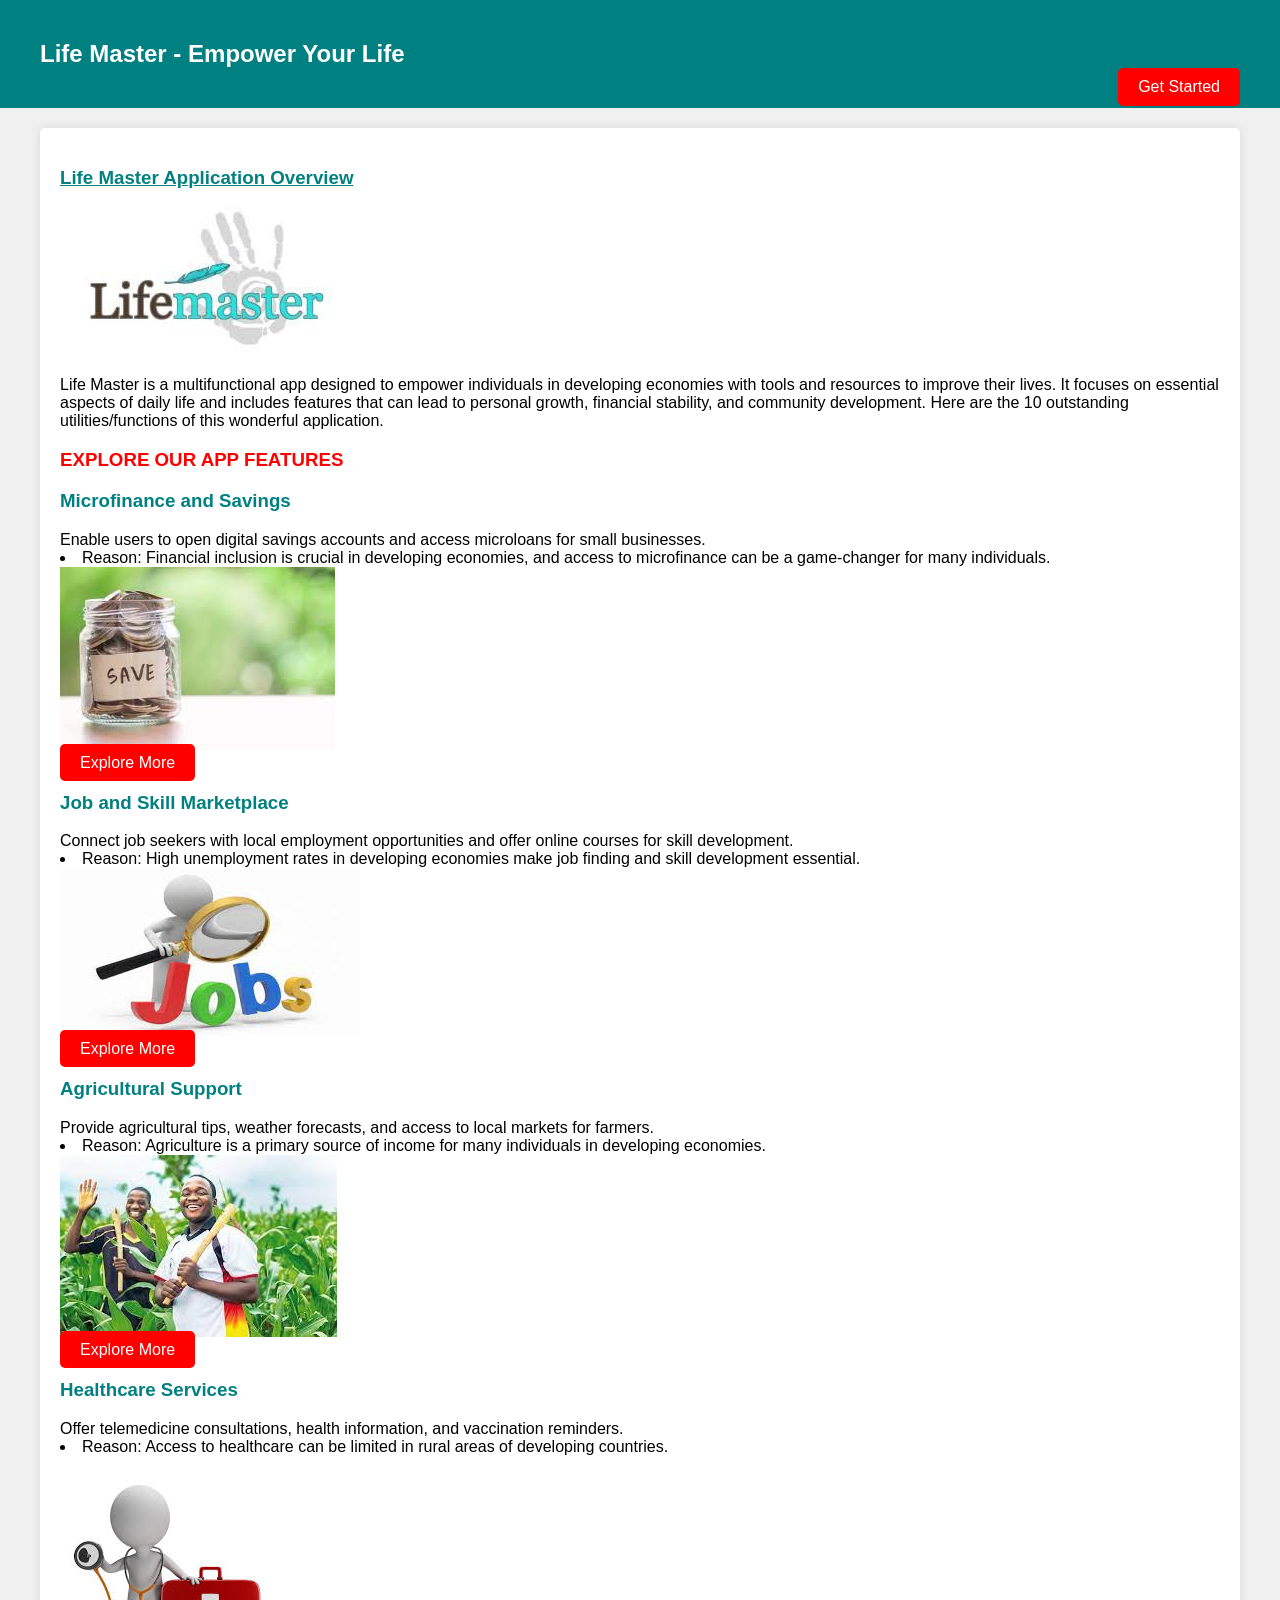
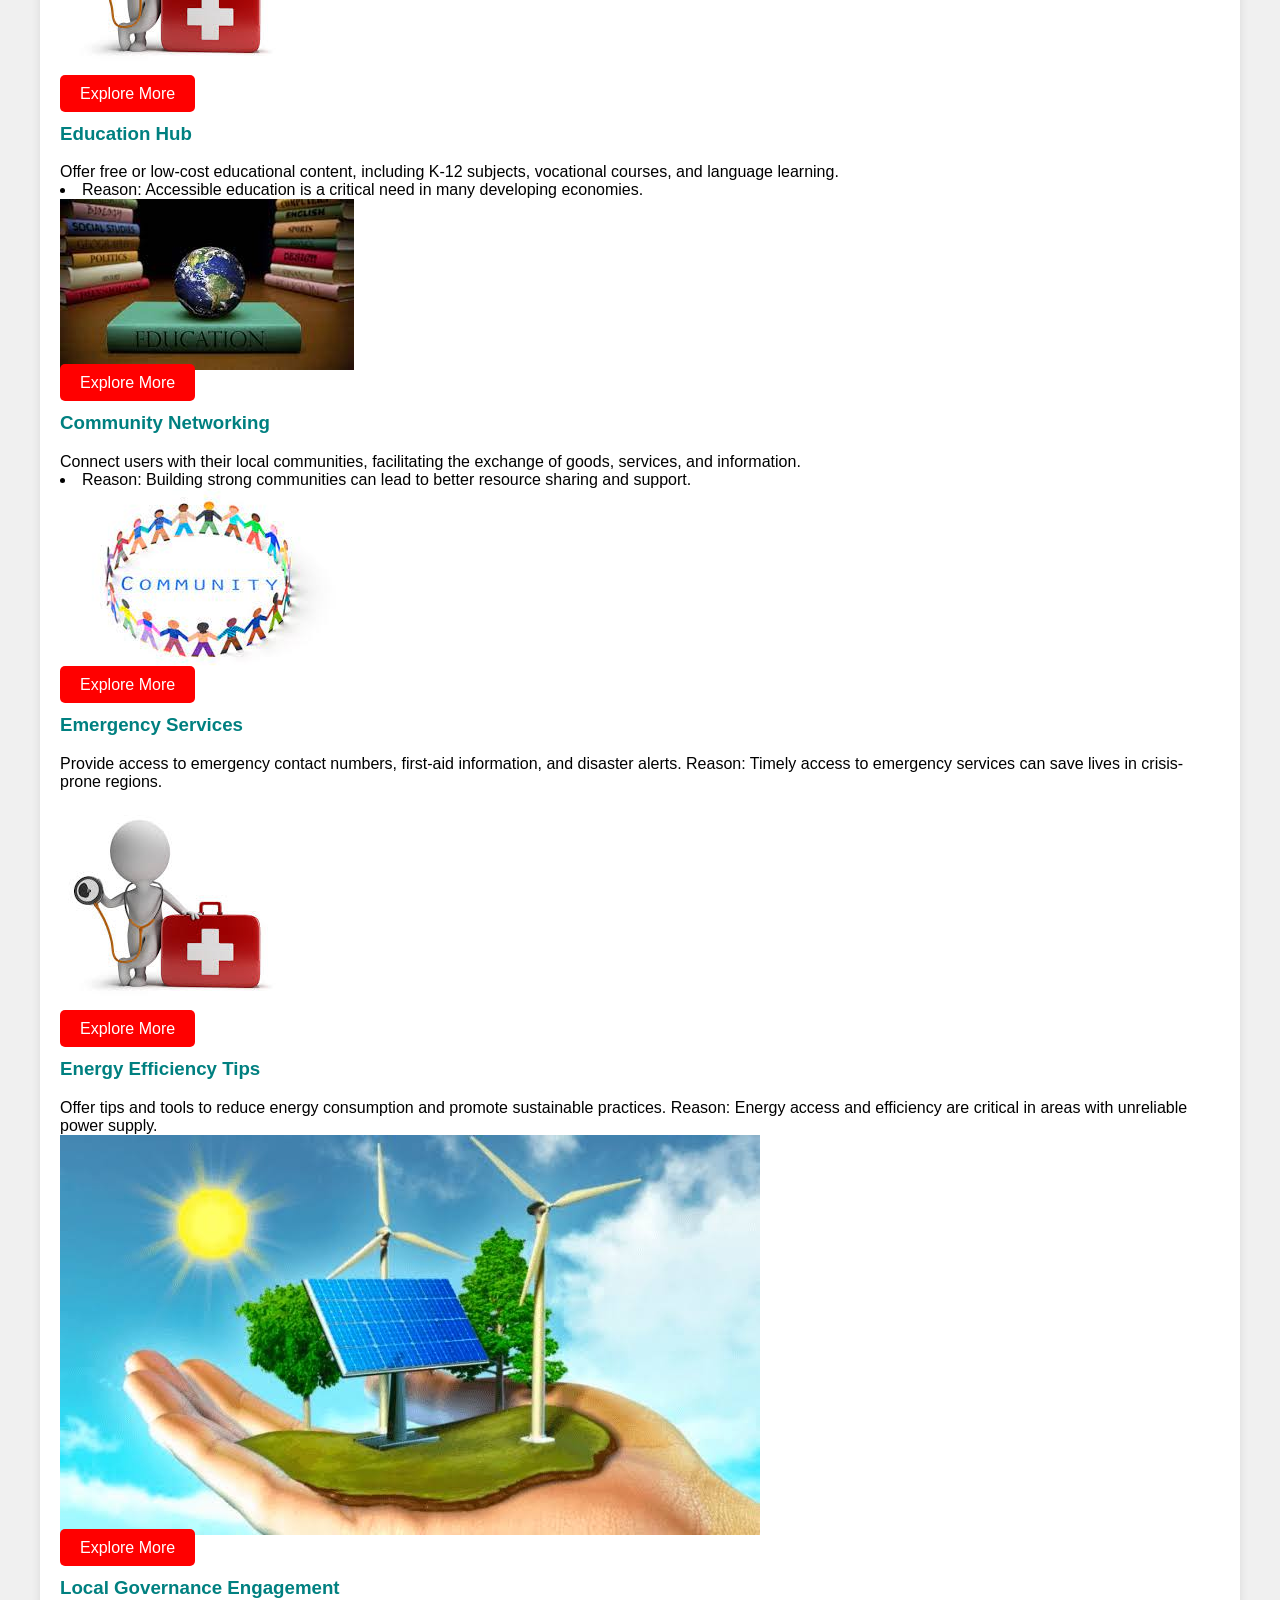
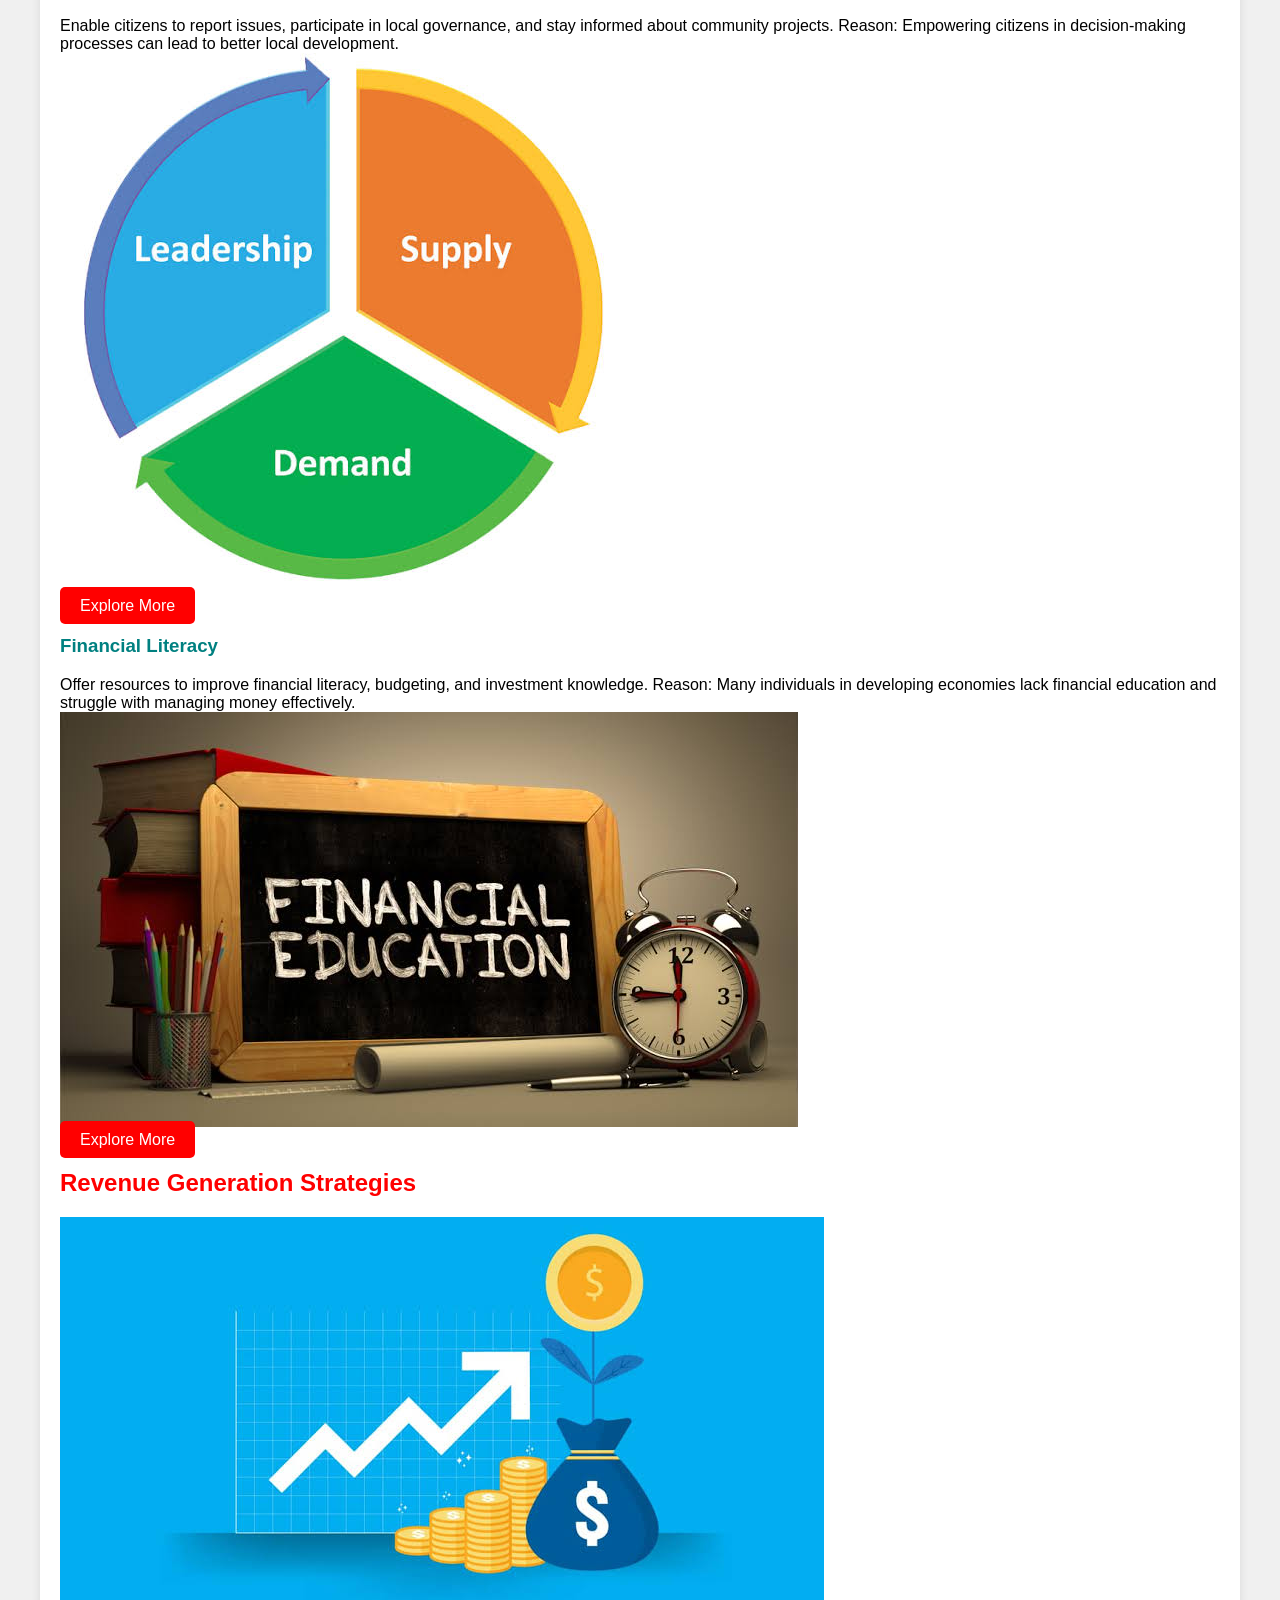
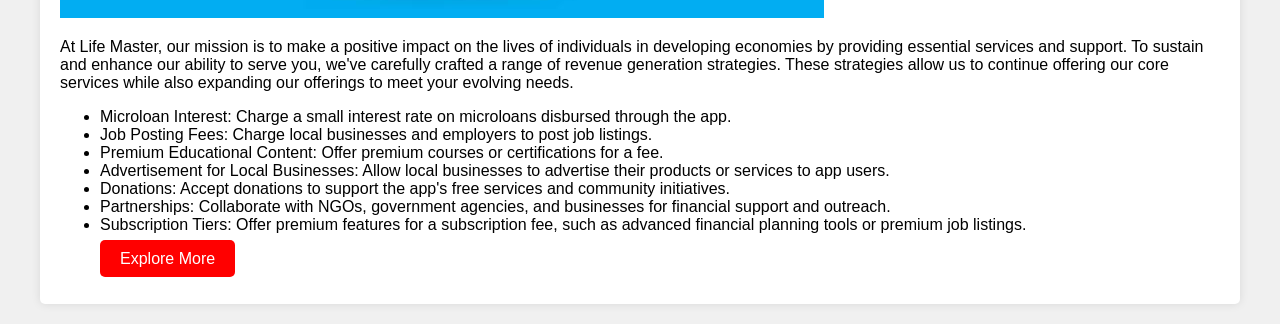
<file: app.html>
<!DOCTYPE html>
<html lang="en">
<head>
    <meta charset="UTF-8">
    <meta name="viewport" content="width=device-width, initial-scale=1.0">
     <title> Life Master | Application</title>

     <meta property="og:title" content="Life Master - Your Comprehensive Resource for Financial Inclusion, Education, and Community Support">
     <meta property="og:description" content="Life Master is your all-in-one app designed to empower individuals in developing economies. Access microfinance, job opportunities, agricultural support, healthcare services, education, and more. Join our community for financial inclusion and a better future.">
     <meta property="og:image" content="img/Mylogo.png">
     <meta property="og:url" content="https://cyberbill1.github.io/cyberbill-africa/">
 <!-- Favicon-->
    <link rel="shortcut icon" href="img/C$.webp">
 
    <style>
        /* Teal as the primary color */
        :root {
            --primary-color: teal;
        }

        body {
            font-family: Arial, sans-serif;
            background-color: #f0f0f0;
            margin: 0;
            padding: 0;
        }

        header {
            background-color: var(--primary-color);
            color: white;
            padding: 20px;
        }

        h1 {
            margin: 0;
            font-size: 24px;
        }

        .container {
            max-width: 1200px;
            margin: 0 auto;
            padding: 20px;
        }

        .button {
            background-color: red;
            color: white;
            padding: 10px 20px;
            text-decoration: none;
            border: none;
            border-radius: 5px;
        }

        .button:hover {
            background-color: green; /* Slightly darker shade on hover */
        }

        /* App content styles */
        .app-content {
            background-color: white;
            padding: 20px;
            border-radius: 5px;
            box-shadow: 0 0 10px rgba(0, 0, 0, 0.1);
        }

        .utility {
            margin-bottom: 20px;
        }

        .utility h3 {
            color: var(--primary-color);
        }

        .utility p {
            margin: 0;
        }
    </style>
</head>
<body>
    <header>
        <div class="container">
            <h1>Life Master - Empower Your Life</h1>
            <a href="#" class="button" style="float: right">Get Started</a>
              <!-- <a href="#" class="button">Get Started</a> -->
        </div>
    </header>

    <div class="container">
        <!-- App content goes here -->
        <div class="app-content">
           <h3><a href="#" style="color: teal;">Life Master Application Overview</a></h3>
            <main>
                <img src="img/Life.jpg" style="float: center"alt="" class="img-responsive">
            </main>
            <p>
                
 Life Master is a multifunctional app designed to empower individuals in developing economies with tools and resources to improve their lives.

It focuses on essential aspects of daily life and includes features that can lead to personal growth, financial stability, and community development.

Here are the 10 outstanding utilities/functions of this wonderful application.</p>

            
            <h3><a style="color: red;">EXPLORE OUR APP FEATURES</a></h3>

                      <!-- Utility Descriptions -->
              <div class="utility">
                <h3>Microfinance and Savings</h3>
                <p>Enable users to open digital savings accounts and access microloans for small businesses.
                <li>Reason: Financial inclusion is crucial in developing economies, and access to microfinance can be a game-changer for many individuals.</li>
                </p>
            <img src="img/save.jpg" alt="" class="img-responsive">
             <p class="read-more"><a href="" class="button">Explore More</a></p>
          </div>

            <div class="utility">
                <h3>Job and Skill Marketplace</h3>
                <p>Connect job seekers with local employment opportunities and offer online courses for skill development. 
                    <li>Reason: High unemployment rates in developing economies make job finding and skill development essential.</li>
                </p>
            <img src="img/job.jpg" alt="" class="img-responsive">
           <p class="read-more"><a href="" class="button">Explore More</a></p>
         </div>
            
            <div class="utility">
                <h3>Agricultural Support</h3>
                <p>Provide agricultural tips, weather forecasts, and access to local markets for farmers. 
                   <li>Reason: Agriculture is a primary source of income for many individuals in developing economies.</li>
                </p>
           <img src="img/agric.jpg" alt="" class="img-responsive">
           <p class="read-more"><a href="" class="button">Explore More</a></p>
          </div>

            <div class="utility">
                <h3>Healthcare Services</h3>
                <p>Offer telemedicine consultations, health information, and vaccination reminders. 
                    <li>Reason: Access to healthcare can be limited in rural areas of developing countries.</li>
                </p>
           <img src="img/health.jpg" alt="" class="img-responsive">
           <p class="read-more"><a href="" class="button">Explore More</a></p>
          </div>

            <div class="utility">
                <h3>Education Hub</h3>
                <p>Offer free or low-cost educational content, including K-12 subjects, vocational courses, and language learning.
                    <li>Reason: Accessible education is a critical need in many developing economies.</li>
                </p>
            <img src="img/education.jpg" alt="" class="img-responsive">
          <p class="read-more"><a href="" class="button">Explore More</a></p>
        </div>

            <div class="utility">
                <h3>Community Networking</h3>
                <p>Connect users with their local communities, facilitating the exchange of goods, services, and information. 
                    <li>Reason: Building strong communities can lead to better resource sharing and support.</li>
                </p>
            <img src="img/comjpg.jpg" alt="" class="img-responsive">
          <p class="read-more"><a href="" class="button">Explore More</a></p>
          </div>

            <div class="utility">
                <h3>Emergency Services</h3>
                <p>Provide access to emergency contact numbers, first-aid information, and disaster alerts. Reason: Timely access to emergency services can save lives in crisis-prone regions.</p>
            <img src="img/health.jpg" alt="" class="img-responsive">
          <p class="read-more"><a href="" class="button">Explore More</a></p>
          </div>

            <div class="utility">
                <h3>Energy Efficiency Tips</h3>
               <p>Offer tips and tools to reduce energy consumption and promote sustainable practices. Reason: Energy access and efficiency are critical in areas with unreliable power supply.</p>
              <img src="img/energy.jpeg" alt="" style="max-width: 100%; height: auto;">
            <p class="read-more"><a href="" class="button">Explore More</a></p>
          </div>

            <div class="utility">
                <h3>Local Governance Engagement</h3>
                   <p>Enable citizens to report issues, participate in local governance, and stay informed about community projects. Reason: Empowering citizens in decision-making processes can lead to better local development.</p>
           <img src="img/leadership.jpg" alt="" style="max-width: 100%; height: auto;">
        <p class="read-more"><a href="" class="button">Explore More</a></p>
          </div>

            <div class="utility">
                <h3>Financial Literacy</h3>
                <p>Offer resources to improve financial literacy, budgeting, and investment knowledge. Reason: Many individuals in developing economies lack financial education and struggle with managing money effectively.</p>
            <img src="img/finance.jpeg" alt="" style="max-width: 100%; height: auto;">  
        <p class="read-more"><a href="" class="button">Explore More</a></p>
         </div>

            <!-- Revenue Generation Strategies (Unchanged) -->
        <section>
             <h2><a style="color: red">Revenue Generation Strategies </a></h2>
         <img src="img/revenue.jpeg" alt="" style="max-width: 100%; height: auto;">   
                <p>At Life Master, our mission is to make a positive impact on the lives of individuals in developing economies by providing essential services and support. 
                    To sustain and enhance our ability to serve you, we've carefully crafted a range of revenue generation strategies. These strategies allow us to continue offering our core services while also expanding our offerings to meet your evolving needs.</p>
            
            <ul>
                <li>Microloan Interest: Charge a small interest rate on microloans disbursed through the app.</li>
                <li>Job Posting Fees: Charge local businesses and employers to post job listings.</li>
                <li>Premium Educational Content: Offer premium courses or certifications for a fee.</li>
                <li>Advertisement for Local Businesses: Allow local businesses to advertise their products or services to app users.</li>
                <li>Donations: Accept donations to support the app's free services and community initiatives.</li>
                <li>Partnerships: Collaborate with NGOs, government agencies, and businesses for financial support and outreach.</li>
                <li>Subscription Tiers: Offer premium features for a subscription fee, such as advanced financial planning tools or premium job listings.</li>
            <p class="read-more"><a href="" class="button">Explore More</a></p>
         </ul>
        </section>
        </div>
    </div>
</body>
</html>
</file>
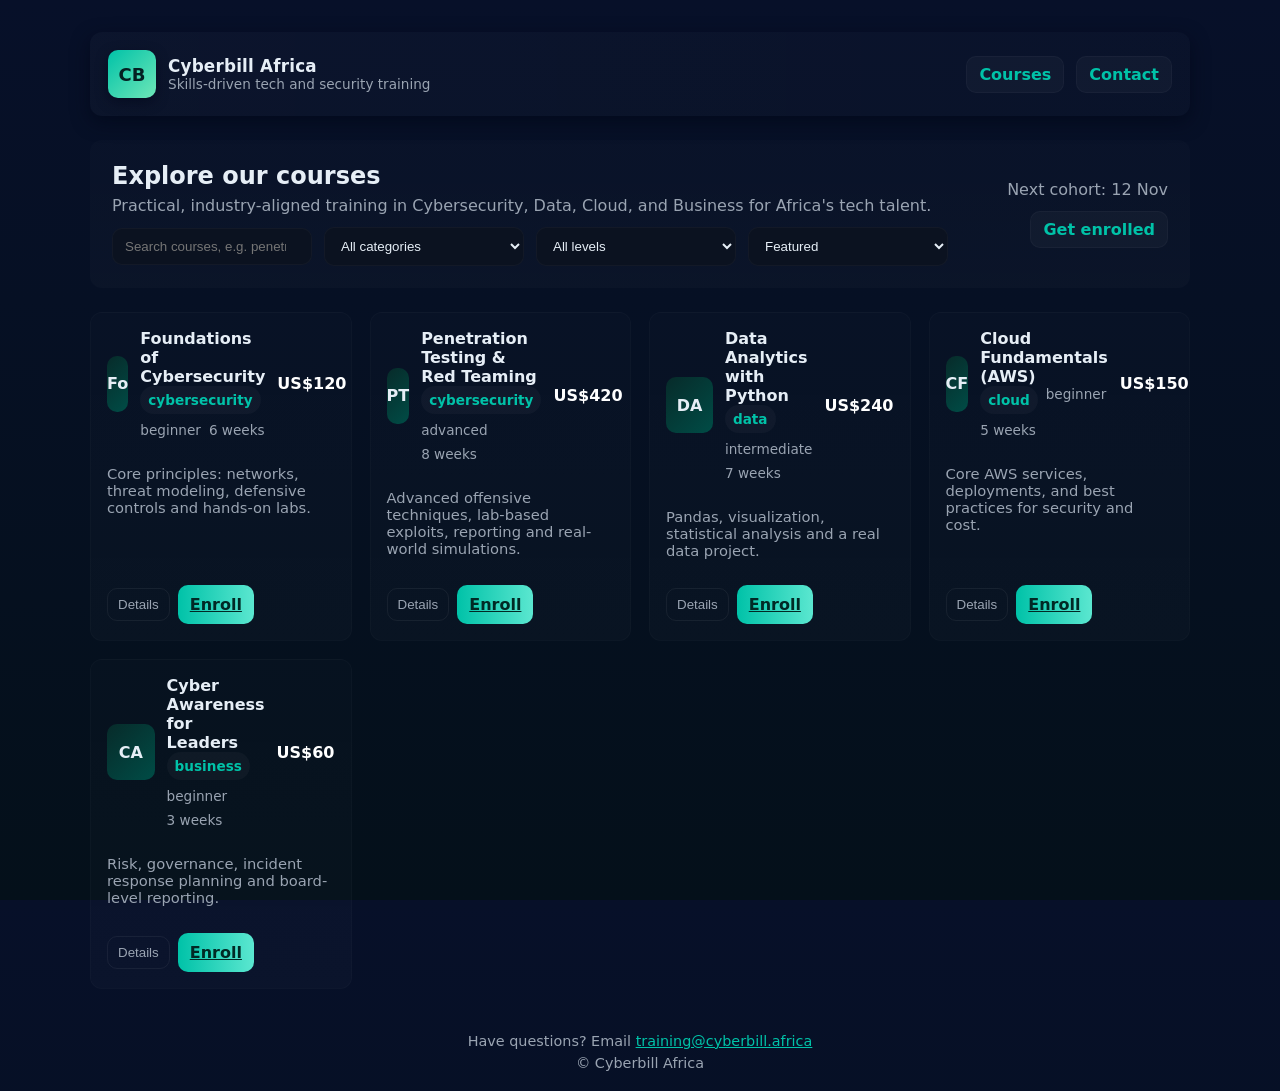
<file: course.html>
<!doctype html>
<html lang="en">
<head>
  <meta charset="utf-8" />
  <meta name="viewport" content="width=device-width,initial-scale=1" />
  <title>Cyberbill Africa — Courses</title>
  <meta name="description" content="Courses page for Cyberbill Africa: Cybersecurity, IT, Data, and Business skills." />
  <style>
    :root{
      --bg:#0f1724; --card:#0b1220; --muted:#9aa4b2; --accent:#00c2a8; --glass:rgba(255,255,255,0.03);
      --max-width:1100px; --radius:12px; --gap:18px;
      font-family:Inter, system-ui, -apple-system, "Segoe UI", Roboto, "Helvetica Neue", Arial;
      color: #e6eef6;
    }
    *{box-sizing:border-box}
    html,body{height:100%}
    body{
      margin:0; background:linear-gradient(180deg,#071029 0%, #04101a 100%); -webkit-font-smoothing:antialiased;
      -moz-osx-font-smoothing:grayscale; display:flex; justify-content:center; padding:32px 16px;
    }
    .container{width:100%; max-width:var(--max-width); display:flex; flex-direction:column; gap:24px}
    header{
      display:flex; align-items:center; justify-content:space-between; gap:16px;
      padding:18px; background:linear-gradient(90deg, rgba(255,255,255,0.02), rgba(255,255,255,0.01));
      border-radius:var(--radius);
      box-shadow:0 6px 18px rgba(2,6,23,0.6);
    }
    .brand{display:flex; align-items:center; gap:12px}
    .logo{
      width:48px; height:48px; background:linear-gradient(135deg,var(--accent),#6ee7b7); border-radius:10px;
      display:flex; align-items:center; justify-content:center; font-weight:700; color:#042022; font-size:18px;
      box-shadow:0 4px 12px rgba(2,6,23,0.5);
    }
    .brand h1{font-size:1.05rem; margin:0; letter-spacing:0.2px}
    .brand p{margin:0; color:var(--muted); font-size:0.85rem}
    nav{display:flex; gap:12px; align-items:center}
    .btn{
      background:var(--glass); border:1px solid rgba(255,255,255,0.03); color:var(--accent);
      padding:8px 12px; border-radius:10px; font-weight:600; cursor:pointer; text-decoration:none;
    }
    .hero{
      padding:22px; background:linear-gradient(180deg, rgba(255,255,255,0.01), rgba(255,255,255,0.02));
      border-radius:var(--radius); display:flex; gap:20px; align-items:center; flex-wrap:wrap;
    }
    .hero .intro{flex:1; min-width:220px}
    .hero h2{margin:0 0 6px 0}
    .hero p{margin:0; color:var(--muted)}
    .controls{
      display:flex; gap:12px; align-items:center; flex-wrap:wrap; margin-top:12px;
    }
    .search, .select{
      background:var(--card); border:1px solid rgba(255,255,255,0.03); color:inherit;
      padding:10px 12px; border-radius:10px; min-width:200px;
    }
    .grid{
      display:grid; grid-template-columns:repeat(auto-fill,minmax(260px,1fr)); gap:var(--gap);
    }
    .card{
      background:linear-gradient(180deg, rgba(255,255,255,0.01), rgba(255,255,255,0.02));
      padding:16px; border-radius:12px; border:1px solid rgba(255,255,255,0.02);
      display:flex; flex-direction:column; gap:12px;
    }
    .card h3{margin:0; font-size:1rem}
    .meta{display:flex; gap:8px; flex-wrap:wrap; color:var(--muted); font-size:0.85rem}
    .badge{background:rgba(255,255,255,0.03); padding:6px 8px; border-radius:999px; font-weight:600; color:var(--accent)}
    .price{margin-left:auto; font-weight:700; color:#fff}
    .desc{color:var(--muted); font-size:0.92rem}
    .card-footer{display:flex; gap:8px; margin-top:auto; align-items:center}
    .outline{background:transparent; border:1px solid rgba(255,255,255,0.06); padding:8px 10px; border-radius:10px; color:var(--muted); cursor:pointer}
    .primary{background:linear-gradient(90deg,var(--accent),#5be7d0); color:#012925; padding:10px 12px; border-radius:10px; border:none; cursor:pointer; font-weight:700}
    footer{padding:14px; color:var(--muted); text-align:center; font-size:0.9rem}
    @media (max-width:520px){
      .brand p{display:none}
      .hero{padding:14px}
      .search, .select{min-width:140px}
    }
    /* Modal */
    .modal-backdrop{position:fixed; inset:0; display:none; align-items:center; justify-content:center; background:rgba(2,6,23,0.6); z-index:40}
    .modal{width:100%; max-width:720px; background:#041426; border-radius:12px; padding:18px; border:1px solid rgba(255,255,255,0.02)}
    .modal h3{margin:0 0 6px 0}
    .modal .close{background:transparent; border:0; color:var(--muted); cursor:pointer}
    .modal .chips{display:flex; gap:8px; flex-wrap:wrap; margin:8px 0 12px 0}
    .modal p{color:var(--muted)}
    .hidden{display:none}
  </style>
</head>
<body>
  <div class="container" role="main">
    <header>
      <div class="brand" aria-label="Cyberbill Africa">
        <div class="logo" aria-hidden="true">CB</div>
        <div>
          <h1>Cyberbill Africa</h1>
          <p>Skills-driven tech and security training</p>
        </div>
      </div>
      <nav aria-label="Main navigation">
        <a class="btn" href="#courses">Courses</a>
        <a class="btn" href="#contact">Contact</a>
      </nav>
    </header>

    <section class="hero" id="courses" aria-labelledby="courses-heading">
      <div class="intro">
        <h2 id="courses-heading">Explore our courses</h2>
        <p>Practical, industry-aligned training in Cybersecurity, Data, Cloud, and Business for Africa's tech talent.</p>
        <div class="controls" aria-hidden="false">
          <input id="search" class="search" type="search" placeholder="Search courses, e.g. penetration testing" aria-label="Search courses" />
          <select id="category" class="select" aria-label="Filter by category">
            <option value="all">All categories</option>
            <option value="cybersecurity">Cybersecurity</option>
            <option value="data">Data & AI</option>
            <option value="cloud">Cloud & DevOps</option>
            <option value="business">Business</option>
          </select>
          <select id="level" class="select" aria-label="Filter by level">
            <option value="all">All levels</option>
            <option value="beginner">Beginner</option>
            <option value="intermediate">Intermediate</option>
            <option value="advanced">Advanced</option>
          </select>
          <select id="sort" class="select" aria-label="Sort courses">
            <option value="featured">Featured</option>
            <option value="newest">Newest</option>
            <option value="price-asc">Price: Low to High</option>
            <option value="price-desc">Price: High to Low</option>
          </select>
        </div>
      </div>
      <div style="min-width:200px; text-align:right;">
        <p style="margin:0; color:var(--muted)">Next cohort: 12 Nov</p>
        <a class="btn" href="#contact" style="margin-top:12px; display:inline-block">Get enrolled</a>
      </div>
    </section>

    <section aria-label="Course list">
      <div id="grid" class="grid" aria-live="polite"></div>
      <p id="no-results" class="desc hidden" style="padding-top:12px">No courses match your search.</p>
    </section>

    <footer id="contact">
      <div style="max-width:800px; margin:0 auto;">
        <p style="margin:6px 0">Have questions? Email <a href="mailto:training@cyberbill.africa" style="color:var(--accent)">training@cyberbill.africa</a></p>
        <p style="margin:6px 0; color:var(--muted)">© Cyberbill Africa</p>
      </div>
    </footer>
  </div>

  <!-- Modal -->
  <div id="modalBackdrop" class="modal-backdrop" role="dialog" aria-modal="true" aria-hidden="true">
    <div class="modal" role="document">
      <div style="display:flex; justify-content:space-between; align-items:center; gap:10px; margin-bottom:10px;">
        <h3 id="modalTitle">Course title</h3>
        <button class="close" id="modalClose" aria-label="Close details">✕</button>
      </div>
      <div class="chips" id="modalMeta"></div>
      <p id="modalDesc"></p>
      <div style="display:flex; gap:10px; margin-top:16px;">
        <button id="enrollBtn" class="primary">Enroll</button>
        <button id="shareBtn" class="outline">Share</button>
      </div>
    </div>
  </div>

  <script>
    // Sample course data
    const courses = [
      {
        id: 'cyber-101',
        title: 'Foundations of Cybersecurity',
        category: 'cybersecurity',
        level: 'beginner',
        duration: '6 weeks',
        price: 120,
        seats: 25,
        summary: 'Core principles: networks, threat modeling, defensive controls and hands-on labs.',
        link: 'mailto:training@cyberbill.africa?subject=Enroll%20-%20Foundations%20of%20Cybersecurity'
      },
      {
        id: 'pentest-pro',
        title: 'Penetration Testing & Red Teaming',
        category: 'cybersecurity',
        level: 'advanced',
        duration: '8 weeks',
        price: 420,
        seats: 12,
        summary: 'Advanced offensive techniques, lab-based exploits, reporting and real-world simulations.',
        link: 'mailto:training@cyberbill.africa?subject=Enroll%20-%20Penetration%20Testing%20%26%20Red%20Teaming'
      },
      {
        id: 'data-analyst',
        title: 'Data Analytics with Python',
        category: 'data',
        level: 'intermediate',
        duration: '7 weeks',
        price: 240,
        seats: 20,
        summary: 'Pandas, visualization, statistical analysis and a real data project.',
        link: 'mailto:training@cyberbill.africa?subject=Enroll%20-%20Data%20Analytics%20with%20Python'
      },
      {
        id: 'cloud-essentials',
        title: 'Cloud Fundamentals (AWS)',
        category: 'cloud',
        level: 'beginner',
        duration: '5 weeks',
        price: 150,
        seats: 30,
        summary: 'Core AWS services, deployments, and best practices for security and cost.',
        link: 'mailto:training@cyberbill.africa?subject=Enroll%20-%20Cloud%20Fundamentals%20(AWS)'
      },
      {
        id: 'cyber-awareness',
        title: 'Cyber Awareness for Leaders',
        category: 'business',
        level: 'beginner',
        duration: '3 weeks',
        price: 60,
        seats: 100,
        summary: 'Risk, governance, incident response planning and board-level reporting.',
        link: 'mailto:training@cyberbill.africa?subject=Enroll%20-%20Cyber%20Awareness%20for%20Leaders'
      }
    ];

    const grid = document.getElementById('grid');
    const search = document.getElementById('search');
    const category = document.getElementById('category');
    const level = document.getElementById('level');
    const sort = document.getElementById('sort');
    const noResults = document.getElementById('no-results');

    function formatPrice(p){
      return p === 0 ? 'Free' : 'US$' + p;
    }

    function renderCard(course){
      const el = document.createElement('article');
      el.className = 'card';
      el.setAttribute('tabindex','0');
      el.innerHTML = `
        <div style="display:flex; align-items:center; gap:12px;">
          <div style="width:56px; height:56px; border-radius:10px; background:linear-gradient(135deg,#072b2a, #004c46); display:flex; align-items:center; justify-content:center; font-weight:700;">${course.title.split(' ').map(w=>w[0]).slice(0,2).join('')}</div>
          <div style="flex:1;">
            <h3>${course.title}</h3>
            <div class="meta"><span class="badge">${course.category}</span><span>${course.level}</span><span>${course.duration}</span></div>
          </div>
          <div class="price">${formatPrice(course.price)}</div>
        </div>
        <p class="desc">${course.summary}</p>
        <div class="card-footer">
          <button class="outline" data-action="details" data-id="${course.id}">Details</button>
          <a class="primary" href="${course.link}" aria-label="Enroll in ${course.title}">Enroll</a>
        </div>
      `;
      return el;
    }

    function applyFilters(){
      const q = search.value.trim().toLowerCase();
      const cat = category.value;
      const lvl = level.value;
      const s = sort.value;

      let list = courses.filter(c=>{
        const matchesQ = q === '' || (c.title + ' ' + c.summary + ' ' + c.category).toLowerCase().includes(q);
        const matchesCat = cat === 'all' || c.category === cat;
        const matchesLvl = lvl === 'all' || c.level === lvl;
        return matchesQ && matchesCat && matchesLvl;
      });

      if(s === 'price-asc') list.sort((a,b)=>a.price-b.price);
      else if(s === 'price-desc') list.sort((a,b)=>b.price-a.price);
      else if(s === 'newest') list = list.reverse(); // simple example for demonstration

      grid.innerHTML = '';
      if(list.length === 0){
        noResults.classList.remove('hidden');
      } else {
        noResults.classList.add('hidden');
        list.forEach(c=>grid.appendChild(renderCard(c)));
      }
    }

    // Initial render
    applyFilters();

    // Event listeners
    [search, category, level, sort].forEach(el=>{
      el.addEventListener('input', () => applyFilters());
      el.addEventListener('change', () => applyFilters());
    });

    // Delegated listeners for details
    document.addEventListener('click', (e)=>{
      const btn = e.target.closest('[data-action="details"]');
      if(btn){
        const id = btn.getAttribute('data-id');
        openModal(id);
      }
    });

    // Keyboard accessibility for cards
    grid.addEventListener('keydown', (e)=>{
      if(e.key === 'Enter'){
        const el = document.activeElement;
        const details = el.querySelector('[data-action="details"]');
        if(details) details.click();
      }
    });

    // Modal logic
    const modalBackdrop = document.getElementById('modalBackdrop');
    const modalTitle = document.getElementById('modalTitle');
    const modalMeta = document.getElementById('modalMeta');
    const modalDesc = document.getElementById('modalDesc');
    const modalClose = document.getElementById('modalClose');
    const enrollBtn = document.getElementById('enrollBtn');
    const shareBtn = document.getElementById('shareBtn');

    function openModal(id){
      const course = courses.find(c=>c.id===id);
      if(!course) return;
      modalTitle.textContent = course.title;
      modalMeta.innerHTML = `
        <span class="badge">${course.category}</span>
        <span style="color:var(--muted)">${course.level}</span>
        <span style="color:var(--muted)">${course.duration}</span>
        <span style="margin-left:auto; font-weight:700">${formatPrice(course.price)}</span>
      `;
      modalDesc.textContent = course.summary + " Seats: " + course.seats;
      enrollBtn.onclick = ()=> window.location.href = course.link;
      shareBtn.onclick = ()=> {
        const shareText = `${course.title} — ${course.summary}\nEnroll: training@cyberbill.africa`;
        if(navigator.share){
          navigator.share({title: course.title, text: shareText}).catch(()=>{});
        } else {
          navigator.clipboard.writeText(shareText).then(()=> alert('Course info copied to clipboard'));
        }
      };
      modalBackdrop.style.display = 'flex';
      modalBackdrop.setAttribute('aria-hidden','false');
      document.body.style.overflow = 'hidden';
      modalClose.focus();
    }

    function closeModal(){
      modalBackdrop.style.display = 'none';
      modalBackdrop.setAttribute('aria-hidden','true');
      document.body.style.overflow = '';
    }

    modalClose.addEventListener('click', closeModal);
    modalBackdrop.addEventListener('click', (e)=>{ if(e.target === modalBackdrop) closeModal(); });
    document.addEventListener('keydown', (e)=>{ if(e.key === 'Escape') closeModal(); });

  </script>
</body>
</html>
</file>
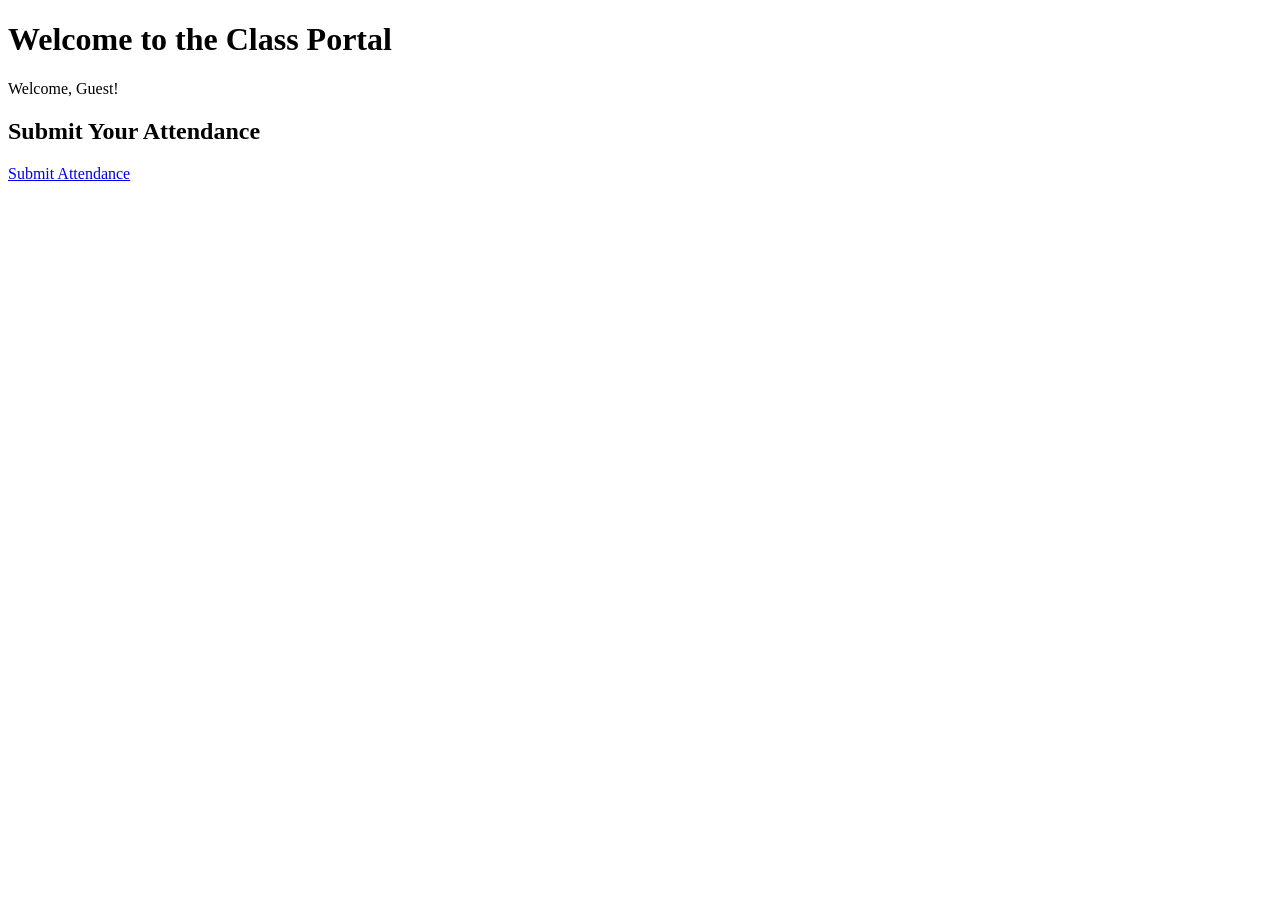
<file: portal.html>
<!DOCTYPE html>
<html lang="en">
<head>
    <meta charset="UTF-8">
    <meta name="viewport" content="width=device-width, initial-scale=1.0">
    <title>Portal</title>
</head>
<body>
    <h1>Welcome to the Class Portal</h1>
    <p id="welcome_msg"></p> <!-- This will display the student's name -->

    <h2>Submit Your Attendance</h2>
    <a href="https://forms.gle/pKfjapxuCbHdGEKj9" target="_blank">Submit Attendance</a>

    <script>
        const studentName = localStorage.getItem('studentName');
        if (studentName) {
            document.getElementById('welcome_msg').textContent = `Hello, ${studentName}! Welcome to the portal.`;
        } else {
            document.getElementById('welcome_msg').textContent = 'Welcome, Guest!';
        }
    </script>
</body>
</html>
</file>
